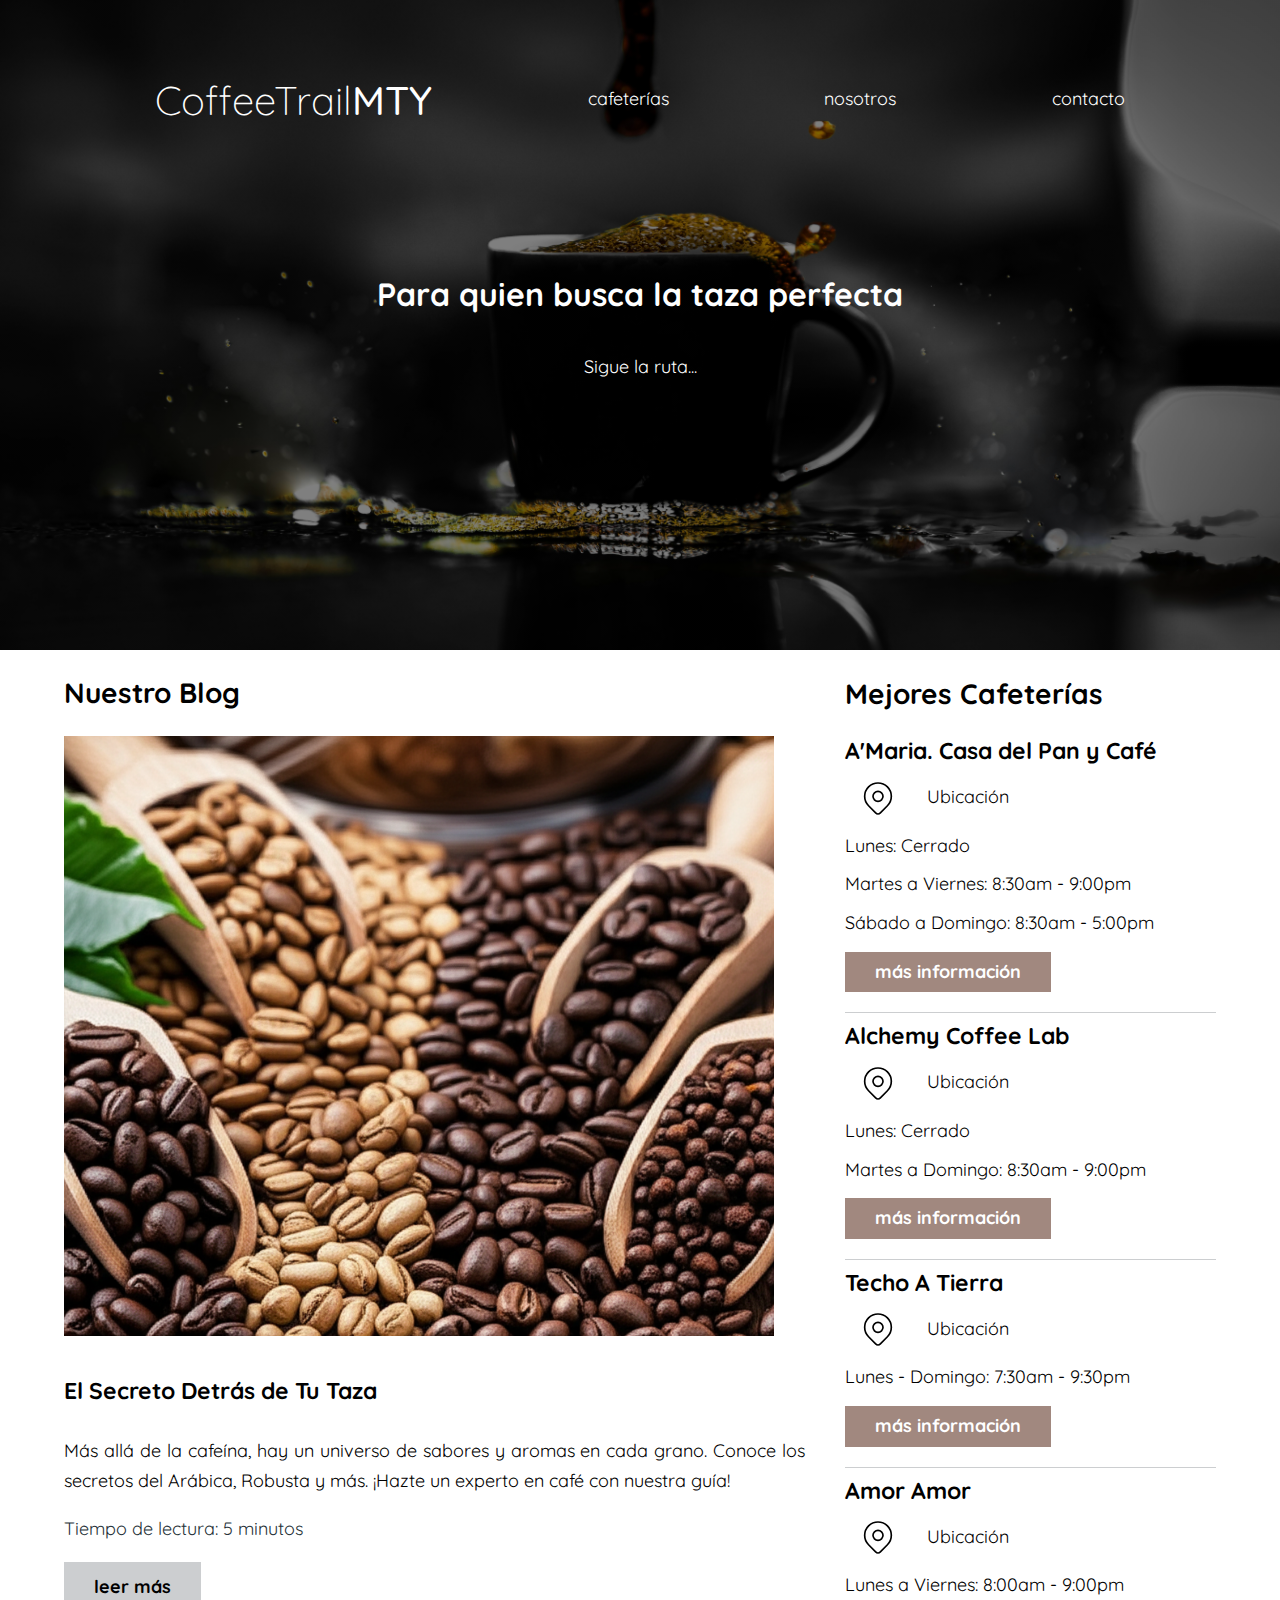
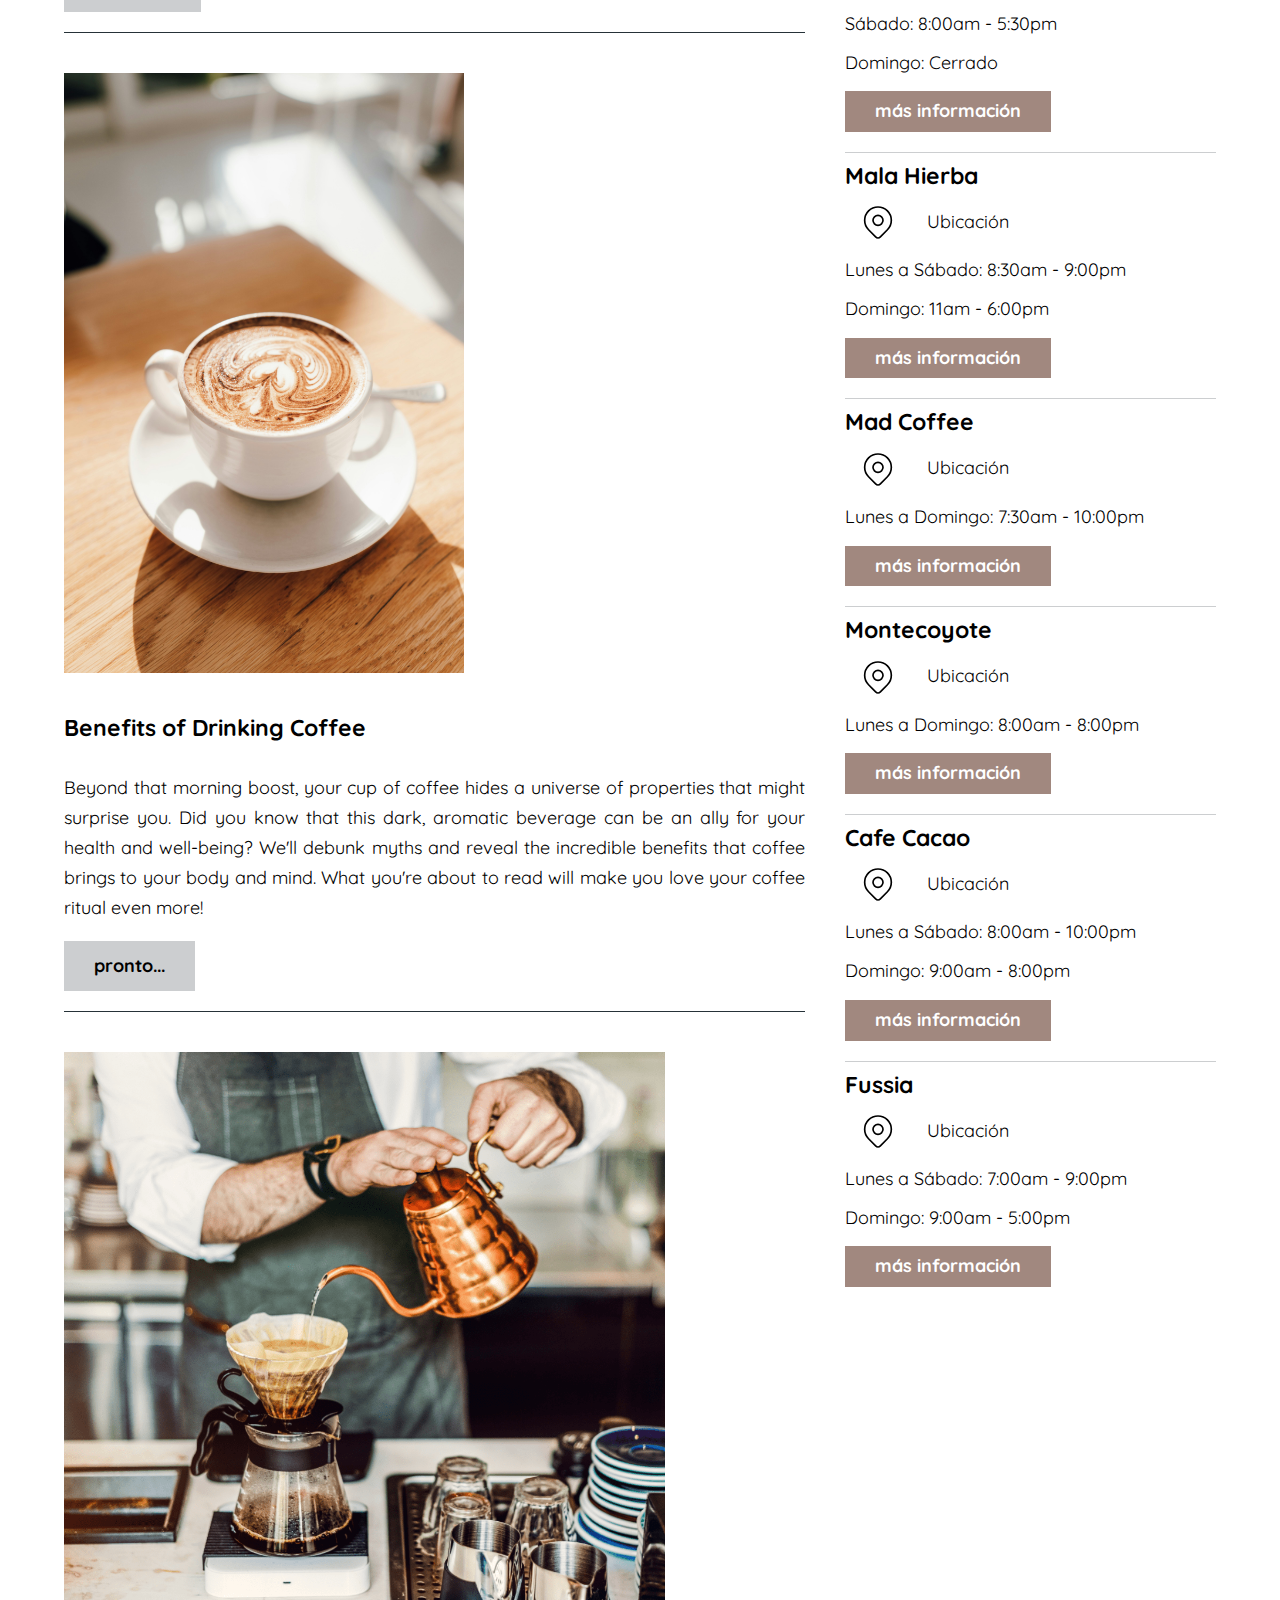
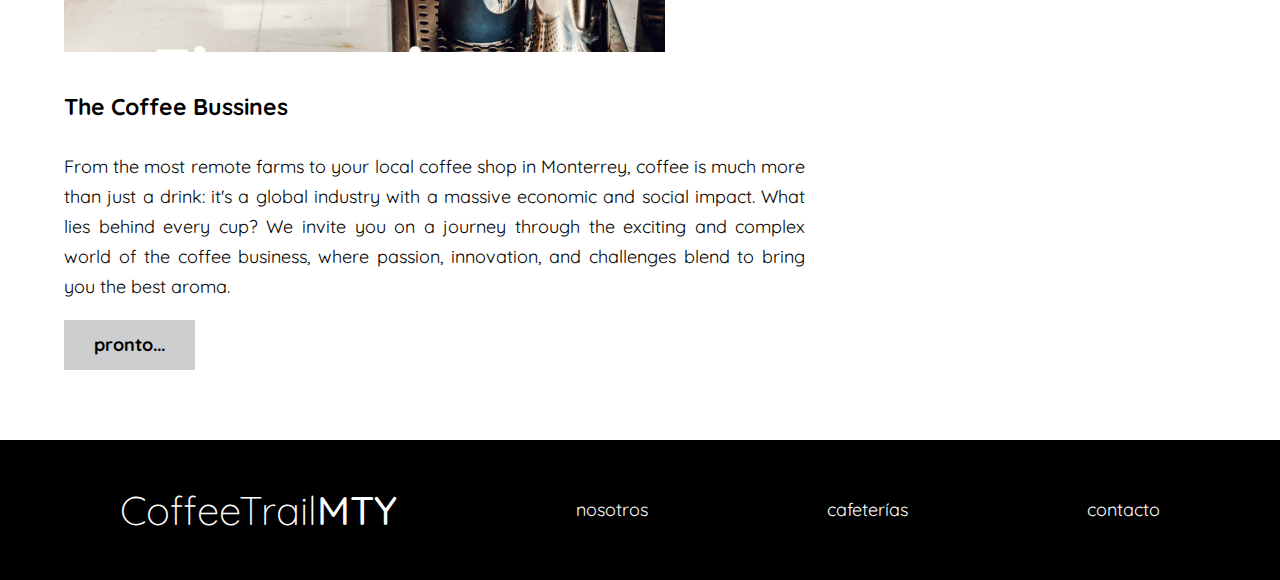
<file: index.html>
<!DOCTYPE html>

<html lang="en">

<head>
    <meta charset="UTF-8">
    <meta name="viewport" content="width=device-width, initial-scale=1.0">

     <!--Preload-->
    <link rel="preload" href="/styles/normalize.css" as="style">
    <link rel="stylesheet" href="/styles/normalize.css">

    <link rel="preload" href="/styles/style.css" as="style">
    <link rel="stylesheet" href="/styles/style.css">

    <!--Prefetch-->
    <link rel="prefetch" href="coffeePlaces.html" as="document">

    <!--GoogleFont-->
    <link rel="preconnect" href="https://fonts.googleapis.com">
    <link rel="preconnect" href="https://fonts.gstatic.com" crossorigin>
    <link href="https://fonts.googleapis.com/css2?family=Quicksand:wght@300..700&display=swap" rel="stylesheet">

    <meta name="descrption" content="cafesMonterrey">

   

    <title>CoffeeTrailMTY</title>
</head>

<body>

    <header class="header">

        <section class="principalNav">

            <a href="index.html" class="link">
                <h1 class="logo">CoffeeTrail<span class="logo_bold">MTY</span></h1>
            </a>

            <a href="coffeePlaces.html" class="link">cafeterías</a>
            <a href="aboutUs.html" class="link">nosotros</a>
            <a href="https://www.instagram.com/belisario_dmz/" class="link">contacto</a>

        </section>

        <section class="hero">

            <h2 class="phrase_first">Para quien busca la taza perfecta</h2>
            <p class="phrase_second">Sigue la ruta...</p>

        </section>

    </header>

    <div class="container principal_content">

        <main class="blog">

            <h3>Nuestro Blog</h3>

            <article class="article">

                <div class="article_img">
                    <img class="article_img_coffeeBeans" src="/img/geminiGranosCafe.png" alt="geminiGranosCafe" loading="lazy">
                </div>

                <h4>El Secreto Detrás de Tu Taza</h4>

                <div class="article_info">
                    <p>Más allá de la cafeína, hay un universo de sabores y aromas en cada grano. Conoce los secretos
                        del Arábica, Robusta y más. ¡Hazte un experto en café con nuestra guía!</p>
                    <p class="tiempo_lectura">Tiempo de lectura: 5 minutos</p>
                </div>

                <a href="granosCafe.html" class="button button_first">leer más</a>

            </article>

            <article class="article">

                <div class="article_img">
                    <img class="article_img_coffeeBenefits" src="/img/benefitsCoffee.jpg" alt="benefitsCoffee" loading="lazy">
                </div>

                <h4>Benefits of Drinking Coffee</h4>

                <div class="article_info">
                    <p>Beyond that morning boost, your cup of coffee hides a universe of properties that might surprise
                        you. Did you know that this dark, aromatic beverage can be an ally for your health and
                        well-being? We'll debunk myths and reveal the incredible benefits that coffee brings to your
                        body and mind. What you're about to read will make you love your coffee ritual even more!</p>

                </div>

                <a href="#" class="button button_first">pronto...</a>

            </article>

            <article class="article">

                <div class="article_img">
                    <img class="article_img_coffeeBussines" src="/img/coffeBussines.png" alt="coffeBussines" loading="lazy">
                </div>

                <h4>The Coffee Bussines</h4>

                <div class="article_info">
                    <p>From the most remote farms to your local coffee shop in Monterrey, coffee is much more than just
                        a drink: it's a global industry with a massive economic and social impact. What lies behind
                        every cup? We invite you on a journey through the exciting and complex world of the coffee
                        business, where passion, innovation, and challenges blend to bring you the best aroma.</p>
                </div>

                <a href="#" class="button button_first">pronto...</a>

            </article>

        </main>

        <aside class="sidebar">

            <h3>Mejores Cafeterías</h3>

            <ul class="coffeePlaces no_padding">


                <li class="widget aMaria">
                    <h4 class="no_margin">A'Maria. Casa del Pan y Café</h4>
                    <div class="icon_loc">
                        <svg class="icon_container" xmlns="http://www.w3.org/2000/svg" width="40" height="40"
                            viewBox="0 0 24 24" fill="none" stroke="#000000" stroke-width="1" stroke-linecap="round"
                            stroke-linejoin="round">
                            <path d="M9 11a3 3 0 1 0 6 0a3 3 0 0 0 -6 0" />
                            <path
                                d="M17.657 16.657l-4.243 4.243a2 2 0 0 1 -2.827 0l-4.244 -4.243a8 8 0 1 1 11.314 0z" />
                        </svg>
                        <a href="https://maps.app.goo.gl/wbEXhK7FzPj2qCS96" class="link_location">Ubicación</a>
                    </div>
                    <p>Lunes: Cerrado</p>
                    <p>Martes a Viernes: 8:30am - 9:00pm</p>
                    <p>Sábado a Domingo: 8:30am - 5:00pm</p>

                    <a href="https://www.instagram.com/amaria.casadelpan/" class="button button_second">más
                        información</a>
                </li>

                <li class="widget alchemyCoffe">
                    <h4 class="no_margin">Alchemy Coffee Lab</h4>
                    <div class="icon_loc">
                        <svg xmlns="http://www.w3.org/2000/svg" width="40" height="40" viewBox="0 0 24 24" fill="none"
                            stroke="#000000" stroke-width="1" stroke-linecap="round" stroke-linejoin="round">
                            <path d="M9 11a3 3 0 1 0 6 0a3 3 0 0 0 -6 0" />
                            <path
                                d="M17.657 16.657l-4.243 4.243a2 2 0 0 1 -2.827 0l-4.244 -4.243a8 8 0 1 1 11.314 0z" />
                        </svg>
                        <a href="https://maps.app.goo.gl/Yai11CsfjsAs7BEb6" class="link_location">Ubicación</a>
                    </div>
                    <p>Lunes: Cerrado</p>
                    <p>Martes a Domingo: 8:30am - 9:00pm</p>
                    <a href="https://www.instagram.com/alchemycoffeelab/" class="button button_second">más
                        información</a>
                </li>

                <li class="widget techoTierra">
                    <h4 class="no_margin">Techo A Tierra</h4>
                    <div class="icon_loc">
                        <svg xmlns="http://www.w3.org/2000/svg" width="40" height="40" viewBox="0 0 24 24" fill="none"
                            stroke="#000000" stroke-width="1" stroke-linecap="round" stroke-linejoin="round">
                            <path d="M9 11a3 3 0 1 0 6 0a3 3 0 0 0 -6 0" />
                            <path
                                d="M17.657 16.657l-4.243 4.243a2 2 0 0 1 -2.827 0l-4.244 -4.243a8 8 0 1 1 11.314 0z" />
                        </svg>
                        <a href="https://maps.app.goo.gl/KaCaRpadyZ8DUpDA7" class="link_location">Ubicación</a>
                    </div>
                    <p>Lunes - Domingo: 7:30am - 9:30pm</p>
                    <a href="https://www.instagram.com/techoatierracafe/" class="button button_second">más
                        información</a>
                </li>

                <li class="widget amorAmor">
                    <h4 class="no_margin">Amor Amor</h4>
                    <div class="icon_loc">
                        <svg xmlns="http://www.w3.org/2000/svg" width="40" height="40" viewBox="0 0 24 24" fill="none"
                            stroke="#000000" stroke-width="1" stroke-linecap="round" stroke-linejoin="round">
                            <path d="M9 11a3 3 0 1 0 6 0a3 3 0 0 0 -6 0" />
                            <path
                                d="M17.657 16.657l-4.243 4.243a2 2 0 0 1 -2.827 0l-4.244 -4.243a8 8 0 1 1 11.314 0z" />
                        </svg>
                        <a href="https://maps.app.goo.gl/Nv2fQ4Z6uDk9nycf7" class="link_location">Ubicación</a>
                    </div>
                    <p>Lunes a Viernes: 8:00am - 9:00pm</p>
                    <p>Sábado: 8:00am - 5:30pm</p>
                    <p>Domingo: Cerrado</p>
                    <a href="https://www.instagram.com/amoramorcafe/" class="button button_second">más información</a>
                </li>

                <li class="widget malaHierba">
                    <h4 class="no_margin">Mala Hierba</h4>
                    <div class="icon_loc">
                        <svg xmlns="http://www.w3.org/2000/svg" width="40" height="40" viewBox="0 0 24 24" fill="none"
                            stroke="#000000" stroke-width="1" stroke-linecap="round" stroke-linejoin="round">
                            <path d="M9 11a3 3 0 1 0 6 0a3 3 0 0 0 -6 0" />
                            <path
                                d="M17.657 16.657l-4.243 4.243a2 2 0 0 1 -2.827 0l-4.244 -4.243a8 8 0 1 1 11.314 0z" />
                        </svg>
                        <a href="https://maps.app.goo.gl/rp74s5cbSkrWb6ay9" class="link_location">Ubicación</a>
                    </div>
                    <p>Lunes a Sábado: 8:30am - 9:00pm</p>
                    <p>Domingo: 11am - 6:00pm</p>
                    <a href="https://www.instagram.com/malahierba.mty/?hl=es" class="button button_second">más
                        información</a>
                </li>

                <li class="widget madCoffee">
                    <h4 class="no_margin">Mad Coffee</h4>
                    <div class="icon_loc">
                        <svg xmlns="http://www.w3.org/2000/svg" width="40" height="40" viewBox="0 0 24 24" fill="none"
                            stroke="#000000" stroke-width="1" stroke-linecap="round" stroke-linejoin="round">
                            <path d="M9 11a3 3 0 1 0 6 0a3 3 0 0 0 -6 0" />
                            <path
                                d="M17.657 16.657l-4.243 4.243a2 2 0 0 1 -2.827 0l-4.244 -4.243a8 8 0 1 1 11.314 0z" />
                        </svg>
                        <a href="https://maps.app.goo.gl/u1aVMji1NVQCZ2Cn7" class="link_location">Ubicación</a>
                    </div>
                    <p>Lunes a Domingo: 7:30am - 10:00pm</p>
                    <a href="https://www.instagram.com/mad_coffee_/?hl=es" class="button button_second">más
                        información</a>
                </li>

                <li class="widget Montecoyote">
                    <h4 class="no_margin">Montecoyote</h4>
                    <div class="icon_loc">
                        <svg xmlns="http://www.w3.org/2000/svg" width="40" height="40" viewBox="0 0 24 24" fill="none"
                            stroke="#000000" stroke-width="1" stroke-linecap="round" stroke-linejoin="round">
                            <path d="M9 11a3 3 0 1 0 6 0a3 3 0 0 0 -6 0" />
                            <path
                                d="M17.657 16.657l-4.243 4.243a2 2 0 0 1 -2.827 0l-4.244 -4.243a8 8 0 1 1 11.314 0z" />
                        </svg>
                        <a href="https://maps.app.goo.gl/JeLy4jsmRz3x9BgD6" class="link_location">Ubicación</a>
                    </div>
                    <p>Lunes a Domingo: 8:00am - 8:00pm</p>
                    <a href="https://www.instagram.com/montecoyote/" class="button button_second">más información</a>
                </li>

                <li class="widget cafeCacao">
                    <h4 class="no_margin">Cafe Cacao</h4>
                    <div class="icon_loc">
                        <svg xmlns="http://www.w3.org/2000/svg" width="40" height="40" viewBox="0 0 24 24" fill="none"
                            stroke="#000000" stroke-width="1" stroke-linecap="round" stroke-linejoin="round">
                            <path d="M9 11a3 3 0 1 0 6 0a3 3 0 0 0 -6 0" />
                            <path
                                d="M17.657 16.657l-4.243 4.243a2 2 0 0 1 -2.827 0l-4.244 -4.243a8 8 0 1 1 11.314 0z" />
                        </svg>
                        <a href="https://maps.app.goo.gl/1GpzPH5AdAqougvN9" class="link_location">Ubicación</a>
                    </div>
                    <p>Lunes a Sábado: 8:00am - 10:00pm</p>
                    <p>Domingo: 9:00am - 8:00pm</p>
                    <a href="https://www.instagram.com/cafecacao_tostadores/" class="button button_second">más
                        información</a>
                </li>


                <li class="widget cafeFussia">
                    <h4 class="no_margin">Fussia</h4>
                    <div class="icon_loc">
                        <svg xmlns="http://www.w3.org/2000/svg" width="40" height="40" viewBox="0 0 24 24" fill="none"
                            stroke="#000000" stroke-width="1" stroke-linecap="round" stroke-linejoin="round">
                            <path d="M9 11a3 3 0 1 0 6 0a3 3 0 0 0 -6 0" />
                            <path
                                d="M17.657 16.657l-4.243 4.243a2 2 0 0 1 -2.827 0l-4.244 -4.243a8 8 0 1 1 11.314 0z" />
                        </svg>
                        <a href="https://www.instagram.com/fussiamx/" class="link_location">Ubicación</a>
                    </div>
                    <p>Lunes a Sábado: 7:00am - 9:00pm</p>
                    <p>Domingo: 9:00am - 5:00pm</p>
                    <a href="https://maps.app.goo.gl/eWWdRqWzMGwnXFLBA" class="button button_second">más información</a>
                </li>

            </ul>

        </aside>

    </div>

    <footer class="footer">

        <div class="footer_div">
            <a href="index.html" class="link">
                <h1 class="logo">CoffeeTrail<span class="logo_bold">MTY</span></h1>
            </a>
            <a href="aboutUs.html" class="link">nosotros</a>
            <a href="coffeePlaces.html" class="link">cafeterías</a>
            <a href="https://www.instagram.com/belisario_dmz/" class="link">contacto</a>
        </div>

    </footer>

</body>



</html>
</file>
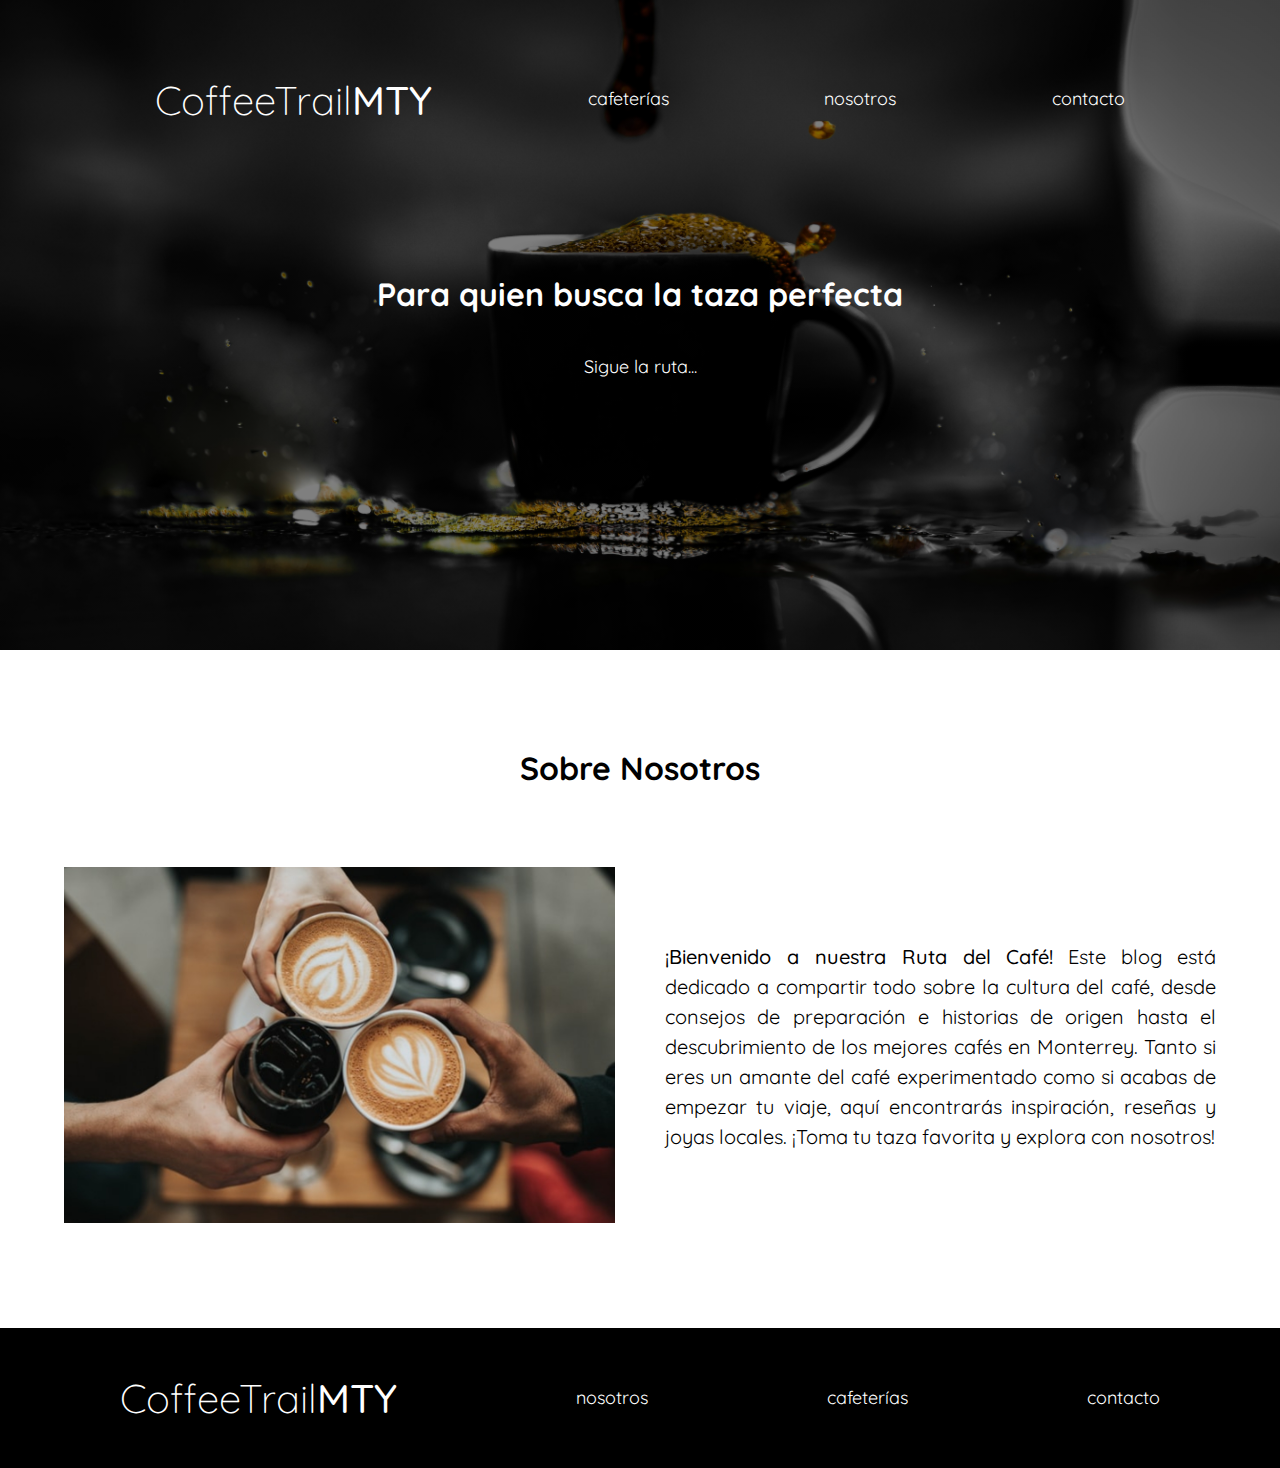
<file: aboutUs.html>
<!DOCTYPE html>
<html lang="es">

<head>

    <meta charset="UTF-8">
    <meta name="viewport" content="width=device-width, initial-scale=1.0">
    <!--Normalize.css-->
    <link rel="stylesheet" href="/styles/normalize.css">

    <!--GoogleFont-->
    <link rel="preconnect" href="https://fonts.googleapis.com">
    <link rel="preconnect" href="https://fonts.gstatic.com" crossorigin>
    <link href="https://fonts.googleapis.com/css2?family=Quicksand:wght@300..700&display=swap" rel="stylesheet">

    <!--Style.css-->
    <link rel="stylesheet" href="/styles/style.css">

    <meta name="descrption" content="Descripcion del Blog">

    <title>About Us</title>

</head>

<body>

    <header class="header">

        <section class="principalNav">

            <a href="index.html" class="link">
                <h1 class="logo">CoffeeTrail<span class="logo_bold">MTY</span></h1>
            </a>

            <a href="coffeePlaces.html" class="link">cafeterías</a>
            <a href="aboutUs.html" class="link">nosotros</a>
            <a href="https://www.instagram.com/belisario_dmz/" class="link">contacto</a>

        </section>

        <section class="hero">

            <h2 class="phrase_first">Para quien busca la taza perfecta</h2>
            <p class="phrase_second">Sigue la ruta...</p>

        </section>

    </header>

    <main class="container_aboutUs">

        <h2 class="text_aling">Sobre Nosotros</h2>

        <div class="grid_aboutUs">

            <div class="img_aboutUs-div">
                <img class="img_aboutUs" src="/img/aboutUs.jpg" alt="aboutUs" loading="lazy">
            </div>

            <p class="info_aboutUs"> <span class="logo_bold">¡Bienvenido a nuestra Ruta del Café!</span>
                Este blog está dedicado a compartir todo sobre la cultura del café,
                desde consejos de preparación e historias de origen hasta el descubrimiento de los mejores cafés en
                Monterrey. Tanto si eres un amante del café experimentado como si acabas de empezar tu viaje, aquí
                encontrarás inspiración, reseñas y joyas locales. ¡Toma tu taza favorita y explora con nosotros!
            </p>

        </div>

    </main>


    <footer class="footer">

        <div class="footer_div">
            <a href="index.html" class="link">
                <h1 class="logo">CoffeeTrail<span class="logo_bold">MTY</span></h1>
            </a>
            <a href="aboutUs.html" class="link">nosotros</a>
            <a href="coffeePlaces.html" class="link">cafeterías</a>
            <a href="https://www.instagram.com/belisario_dmz/" class="link">contacto</a>
        </div>

    </footer>


</body>

</html>
</file>
<file: styles/style.css>
:root{
  --first: #ECEFF1;
  --second: #6D4C41;
  --third: #A1887F;
  --text: #263238;
  --white: #ffff;
  --black: #000000;
  --grey: #ccced0;
}

/* apply a natural box layout model to all elements, but allowing components to change */
html {
  box-sizing: border-box;

  /*Para trabajar rems como pixeles*/
  font-size: 62.5%;

  /*Scroll*/
  /*scroll-snap-type: y mandatory;*/
}

*, *:before, *:after {
  box-sizing: inherit;
}

body{
  font-size: 1.8rem;
  font-family: 'Quicksand', sans-serif; 
  color: var(--black);
}

h1{
  font-size: 4rem;
}
h2{
  font-size: 3.2rem;
}
h3{
  font-size: 2.8rem;
  color: var(--black);
  font-weight: 900;
}
h4{
  font-size: 2.3rem;
  font-weight: 700;
}

.container{
  max-width: 120rem;
  width: 90%;
  margin: 0 auto;
}

.img{
  max-width: 100%;
}

.no_margin{
  margin: 0;
}

.no_padding{
  padding: 0;
}

.text_aling{
  text-align: center;
}


.button{
  text-decoration: none;
  color: var(--black);
  display: inline-block;
  color: var(--white);
  padding: 1rem 3rem;
  font-weight: 700;
  margin-bottom: 2rem;
}

.button_first{
  background-color: var(--grey);
  color: var(--black);
}

.button_first:hover{
  background-color: var(--black);
  color: var(--white);
}

.button_second{
  background-color: var(--third);
}

.button_second:hover{
  background-color: var(--second);
}

/*Header*/
.header{
  height: 65rem;
  background-image: linear-gradient(0deg, rgba(0,0,0,0.5), rgba(0,0,0,0.5)), url("/img/heroBaner.jpeg");
  background-size: cover;
  background-repeat: no-repeat;
  background-position: center center;
  padding-top: 5rem;
  color: var(--white);

  scroll-snap-align: center;
  scroll-snap-stop: always;
}
.logo{
  font-weight: 200;
}
.logo_bold{
  font-weight: 500;
}
.link{
  text-decoration: none;
  color: var(--white);
}
.link:hover{
  color: var(--third);
}
.principalNav{
  display: flex;
  flex-direction: row;
  align-items: center;
  justify-content: space-evenly;
}
.hero{
  display: flex;
  flex-direction: column;
  align-items: center;
  padding: 10rem 0rem;
}

/*
@media (max-width:786px){
  .principalNav{
    display: flex;
    flex-direction: column;
    
  }
  .link{
    padding: 1rem;
  }
  .phrase_first{
    text-align: center;
  }
}
*/

/*--------INDEX.HTML--------*/

/*Main*/

.blog{
  line-height: 3rem;
}

.principal_content{
  display: grid;
  grid-template-columns: 2fr 1fr;
  column-gap: 4rem;
}

.blog{
  scroll-snap-align: center;
  scroll-snap-stop: always;
}

.article_img_coffeeBeans,
.article_img_coffeeBenefits,
.article_img_coffeeBussines{
  height: 60rem;
}

.article{
  border-bottom: 1px solid var(--text);
  margin-bottom: 4rem;
  scroll-snap-align: center;
  scroll-snap-stop: always;
}

.article_info{
  text-align: justify;
}

.article:last-of-type{
  border-bottom: none;
  margin-bottom: 0;
}



/*Aside Bar*/
.icon_loc{
  margin: 1.3rem;
  display: grid;
  grid-template-columns: repeat(1, 20% 80%);
  align-items: center;
}

.coffeePlaces{
  list-style: none;
}

.widget{
  border-bottom: 1px solid var(--grey);
  margin-bottom: 1rem;
}

.widget:last-of-type{
  border-bottom: none;
  margin-bottom: 0rem;
}

.tiempo_lectura{
  color: var(--text);
}



/*Footer*/
.footer{
  margin-top: 5rem;
  padding: 2rem;
  background-color: var(--black);
  color: var(--white);
}

.footer_div{
  margin: 0rem 10rem;
  display: flex;
  flex-direction: row;
  justify-content: space-between;
  align-items: center;
  scroll-snap-align: center;
  scroll-snap-stop: always;
}



/*Mobile Version*/
@media(max-width:768px){

  /*Header*/
  .principalNav{
    display: grid;
    row-gap: 1rem;
    text-align: center;
  }
  .hero{
    display: grid;
    row-gap: 1rem;
    text-align: center;
  }

  /*Blog*/
  .principal_content{
    display: grid;
    grid-template-columns: none;
    grid-template-rows: auto;
    text-align: center;
  }
  .article_img_coffeeBeans,
  .article_img_coffeeBenefits,
  .article_img_coffeeBussines{
    height: 25rem;
  }
  
  /*Sidebar*/
  .sidebar{
    margin-top: 5rem;
    scroll-snap-align: center;
    scroll-snap-stop: always;
  }
  .widget{
    margin: 2.5rem 0;
  }
  .icon_loc{
    display: flex;
    flex-direction: column;
    margin-bottom: 0;
    margin-top: 2rem;
  }
  
  /*Footer*/
  .footer_div{
    display: grid;
    grid-template-rows: auto;
    grid-template-columns: none;
    text-align: center;
    justify-content: center;
    row-gap: 1rem;
    margin: 0;
    width: 100%;
  }
}



/*--------ABOUTUS.HTML--------*/

.container_aboutUs{
  max-width: 120rem;
  width: 90%;
  margin: 10rem auto;
}

.img_aboutUs{
  max-width: 100%; /*Me asegura que mi imagen no exceda el ancho de mi container*/
  height: auto; /*Mantengo la imagen en proporcion*/
}

.grid_aboutUs{
  margin: 8rem 0;
  display: grid;
  grid-template-columns: 1fr 1fr;
  justify-content: center;
  align-items: center;
  column-gap: 5rem;
}

.info_aboutUs{
  text-align: justify;
  line-height: 3rem;
  font-size: 2rem;
}

@media (max-width:768px){
  .grid_aboutUs{
    display: grid;
    grid-template-rows: 1fr 1fr;
    grid-template-columns: none;
    margin-top: 4rem;
  }
  .info_aboutUs{
    text-align: center;
  }
  .text_aling{
    margin: 0%;
  }
}




/*COFFEEPLACES.HTML*/

/*VERSION ANTERIOR
.bestCoffeePlaces{
  display: grid;
  grid-template-rows: auto;
  grid-template-columns: 1fr 1fr 1fr;
  justify-content: center;
  text-align: center;
  margin: 10rem 0;
  row-gap: 1rem;
}*/

.bestCoffeePlaces {
  display: grid;
  grid-template-columns: repeat(auto-fit, minmax(300px, 1fr)); /* se adapta automáticamente */
  gap: 2rem;
  text-align: center;
  margin: 10rem 0;
}


.title_coffeePlaces{
  grid-column: 1/4;
}

.amaria_div{
  grid-row: 2/3;
}

.alchemy_div{
  grid-row: 2/3;
  grid-column: 2/3;
}

.coffeePlaces_div{
  padding: 0 3rem;
}

.link_location{
  text-decoration: none;
  color: var(--black);
}

.link_location:hover{
  text-decoration: none;
  color: var(--second);
}

.img_coffeePlace{
  max-width: 40rem;
  height: auto;
  border-radius: 50%;
}


/*Monterrey Obispado Imagenes*/

.img_monterrey,
.img_obispado{
  max-width: 100%;
  height: auto;
}

.monterrey_div{
  grid-row: 3/4;
  grid-column: 2/4;
  justify-content: center;
  align-items: center;
  margin: 5rem;
}

.obispado_div{
  grid-column: 1/2;
  grid-row: 4/5;
  margin: 3rem;
}

/*VERISON ANTERIOR
.coffeePlaces_cont{
  padding: 0 3rem;
  display: grid;
  grid-template-rows: 12.5% 42.25% 42.25% 3%;
  line-height: 3rem;
}*/
.coffeePlaces_cont {
  padding: 2rem;
  border-radius: 2rem;
  box-shadow: 0 4px 8px rgba(0,0,0,0.1);
  display: flex;
  flex-direction: column;
  align-items: center;
}

.coffeeInfo{
  line-height: 3rem;
}

@media (max-width:768px){
  .bestCoffeePlaces{
    display: flex;
    flex-direction: column;
  }
  .coffeePlaces_cont{
    display: flex;
    flex-direction: column;
    margin: 2rem 0;
    gap: 2rem;
  }
  .img_monterrey,
  .img_obispado{
    display: none;
  }
  
}




/*------GRANDOSCAFE.HTML-------*/

.headerArticle{
  border-bottom: 1px solid var(--grey);
}

.articleInfo{
  text-align: justify;
  line-height: 3rem;
}

.article_div{
  display: grid;
  grid-template-columns: 1fr 1fr 1fr;
  grid-template-rows: auto;
  column-gap: 4rem;
}

.pie_foto{
  font-size: 1.5rem;
  color: var(--text);
}

.headerArticle{
  grid-column: 1/4;
}

.parrafo1{
  grid-row: 2/3;
  grid-column: 1/4;
  
}

.parrafo2{
  grid-row: 4/5;
  grid-column: 1/3;

}

.parrafo3{
  grid-row: 5/6;
  grid-column: 2/4;

}

.parrafo4{
  grid-row: 6/7;
  grid-column: 1/4;
}

.parrafo5{
  grid-row: 7/8;
  grid-column: 1/3;
}

.imgArticle{
  max-height: 40rem;
  width: auto;

}
.imgArticle_divgA{
  grid-row: 4/5;
  grid-column: 3/4;
  display: flex;
  flex-direction: column;
  justify-content: center;
  align-items: center;

}

.imgArticle_divgR{
  grid-row: 5/6;
  grid-column: 1/2;
  display: flex;
  flex-direction: column;
  justify-content: center;
  align-items: center;
}

.imgArticle_divLatte{
  grid-row: 7/8;
  grid-column: 3/4;
  display: flex;
  flex-direction: column;
  justify-content: center;
  align-items: center;
}

@media (max-width:768px){
  .article_div{
    display: flex;
    flex-direction: column;
    margin: 5rem 0;
  }
  .articleInfo{
    text-align: center;
  }
  
}
</file>
